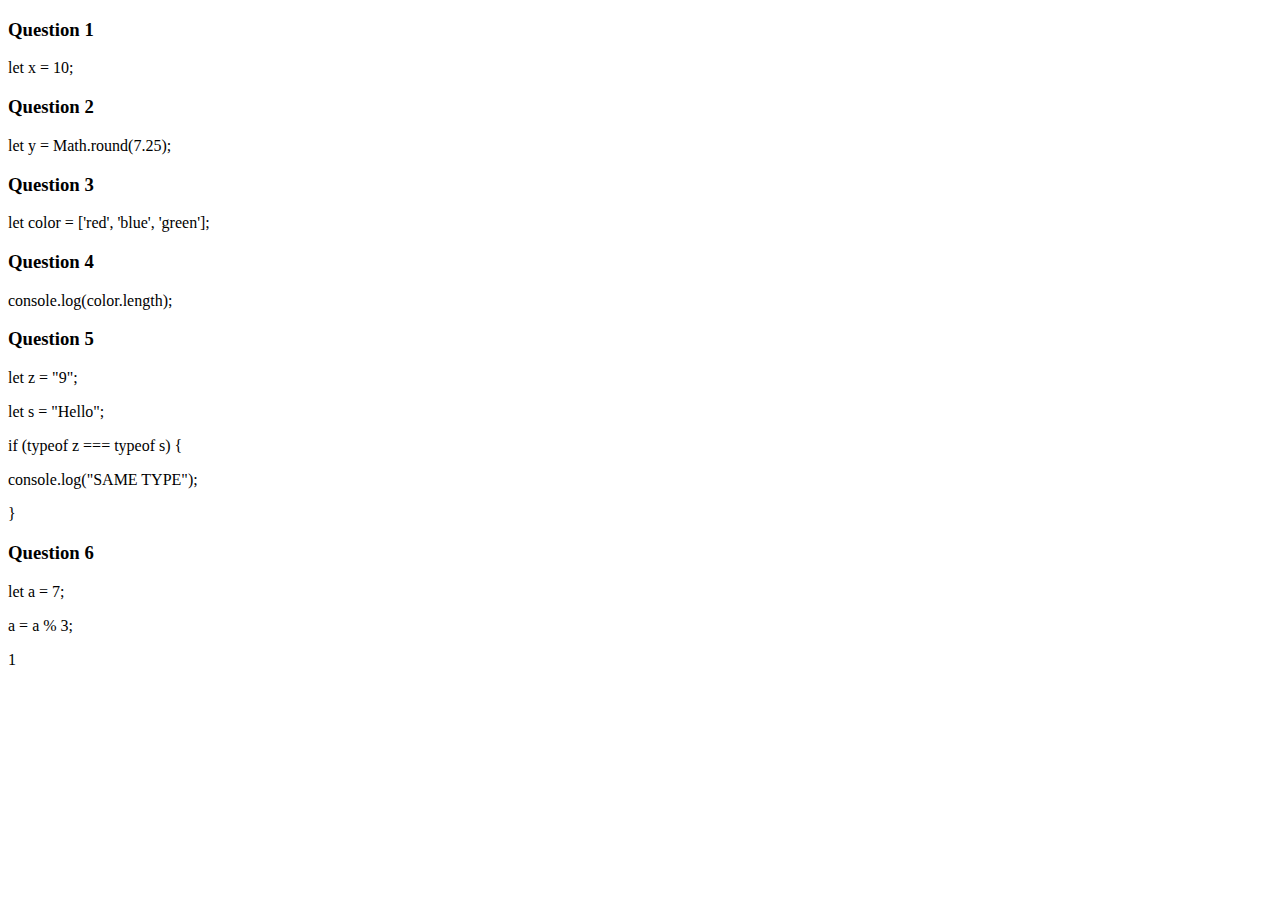
<file: week1/index.html>
<!DOCTYPE html>
<html>
    
    <head>
        <meta charset="utf-8">
        <title>JavaScript Week1</title>
        
        <script src= "JavaScript.js"></script>
    </head>
    <body>
    <h3>Question 1</h3>
      <p>let x = 10;</p>
        
    <h3>Question 2</h3>
        <p>let y = Math.round(7.25);</p>
    <h3>Question 3</h3>
        <p>let color = ['red', 'blue', 'green'];</p>
    <h3>Question 4</h3>
        <p>console.log(color.length);</p>
    <h3>Question 5</h3>
        <p>let z = "9";</p>
        <P>let s = "Hello";</P>
        <P>if (typeof z === typeof s) {</P>
        <P>console.log("SAME TYPE");</P>
        <P>}</P>
    <h3>Question 6</h3>
        <P>let a = 7;</P>
        <P>a = a % 3;</P>
        <p>1</p>
        
    
    </body>
</html>
</file>
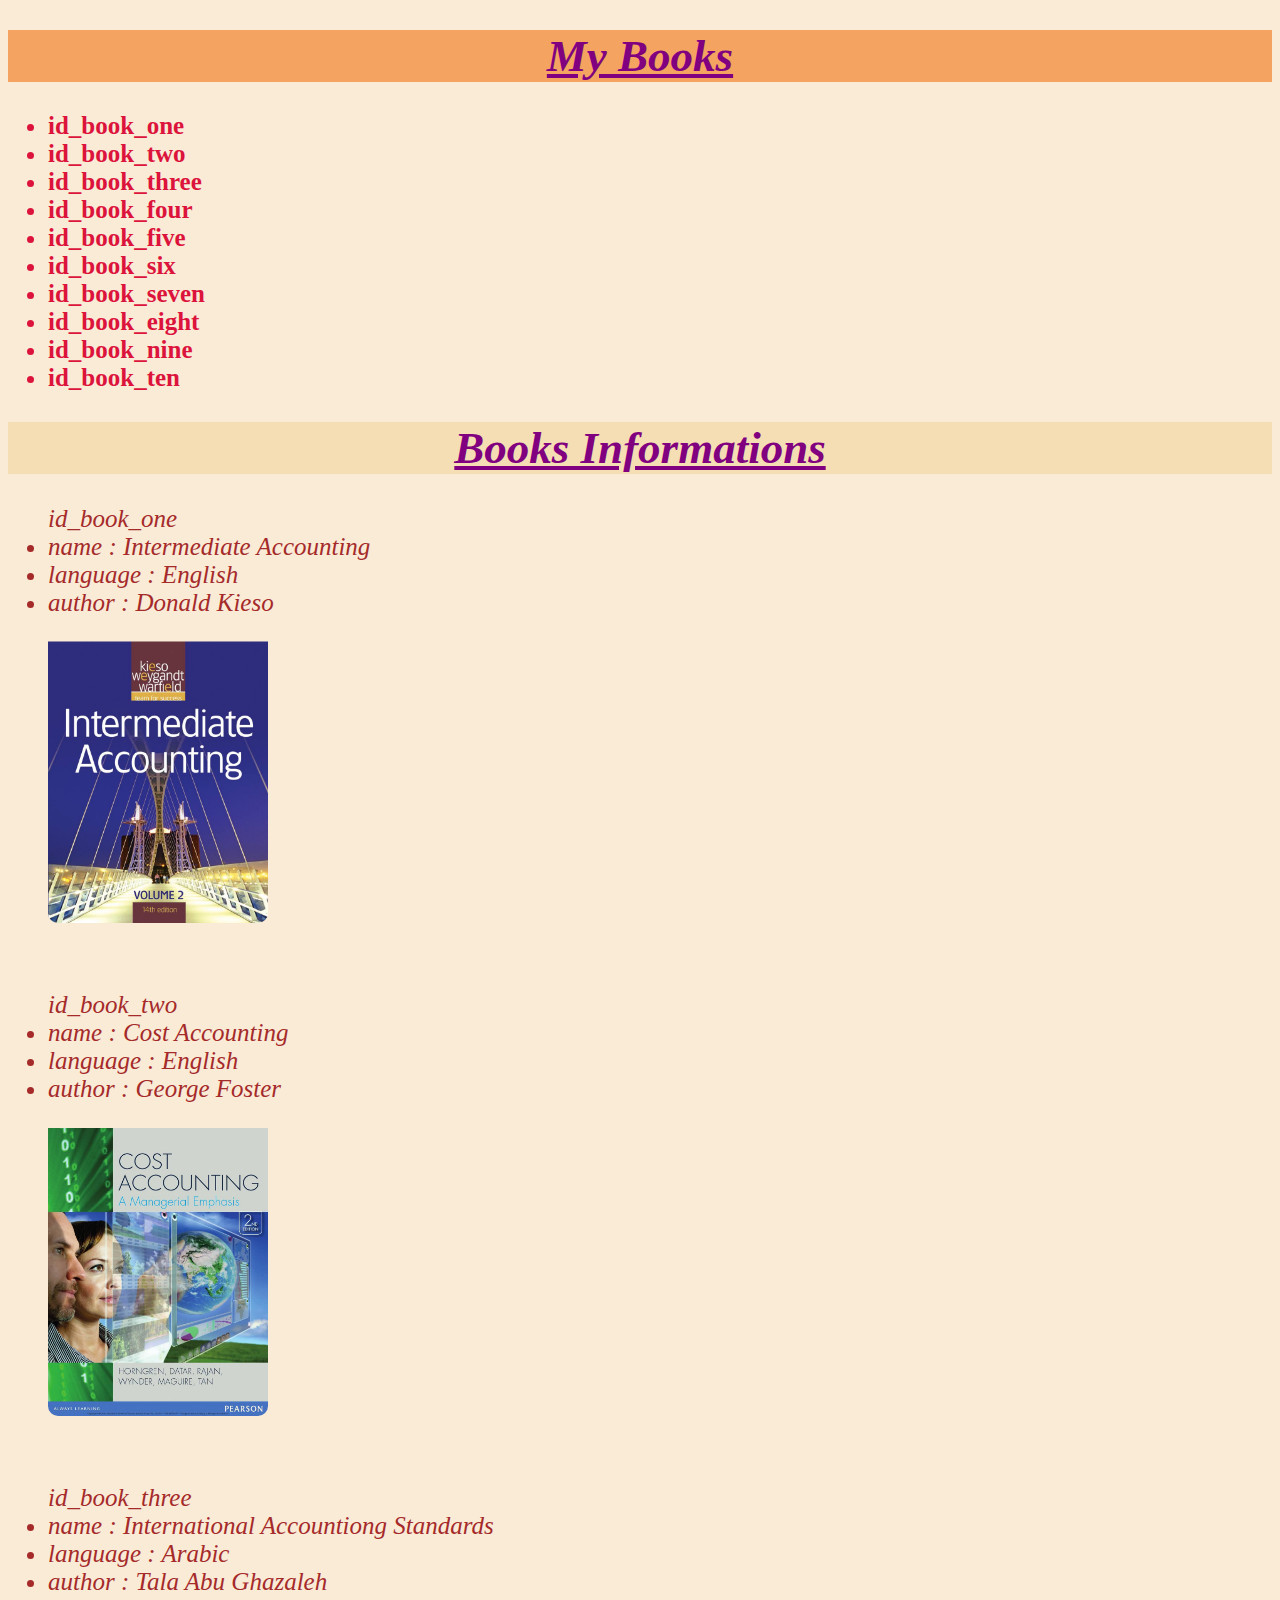
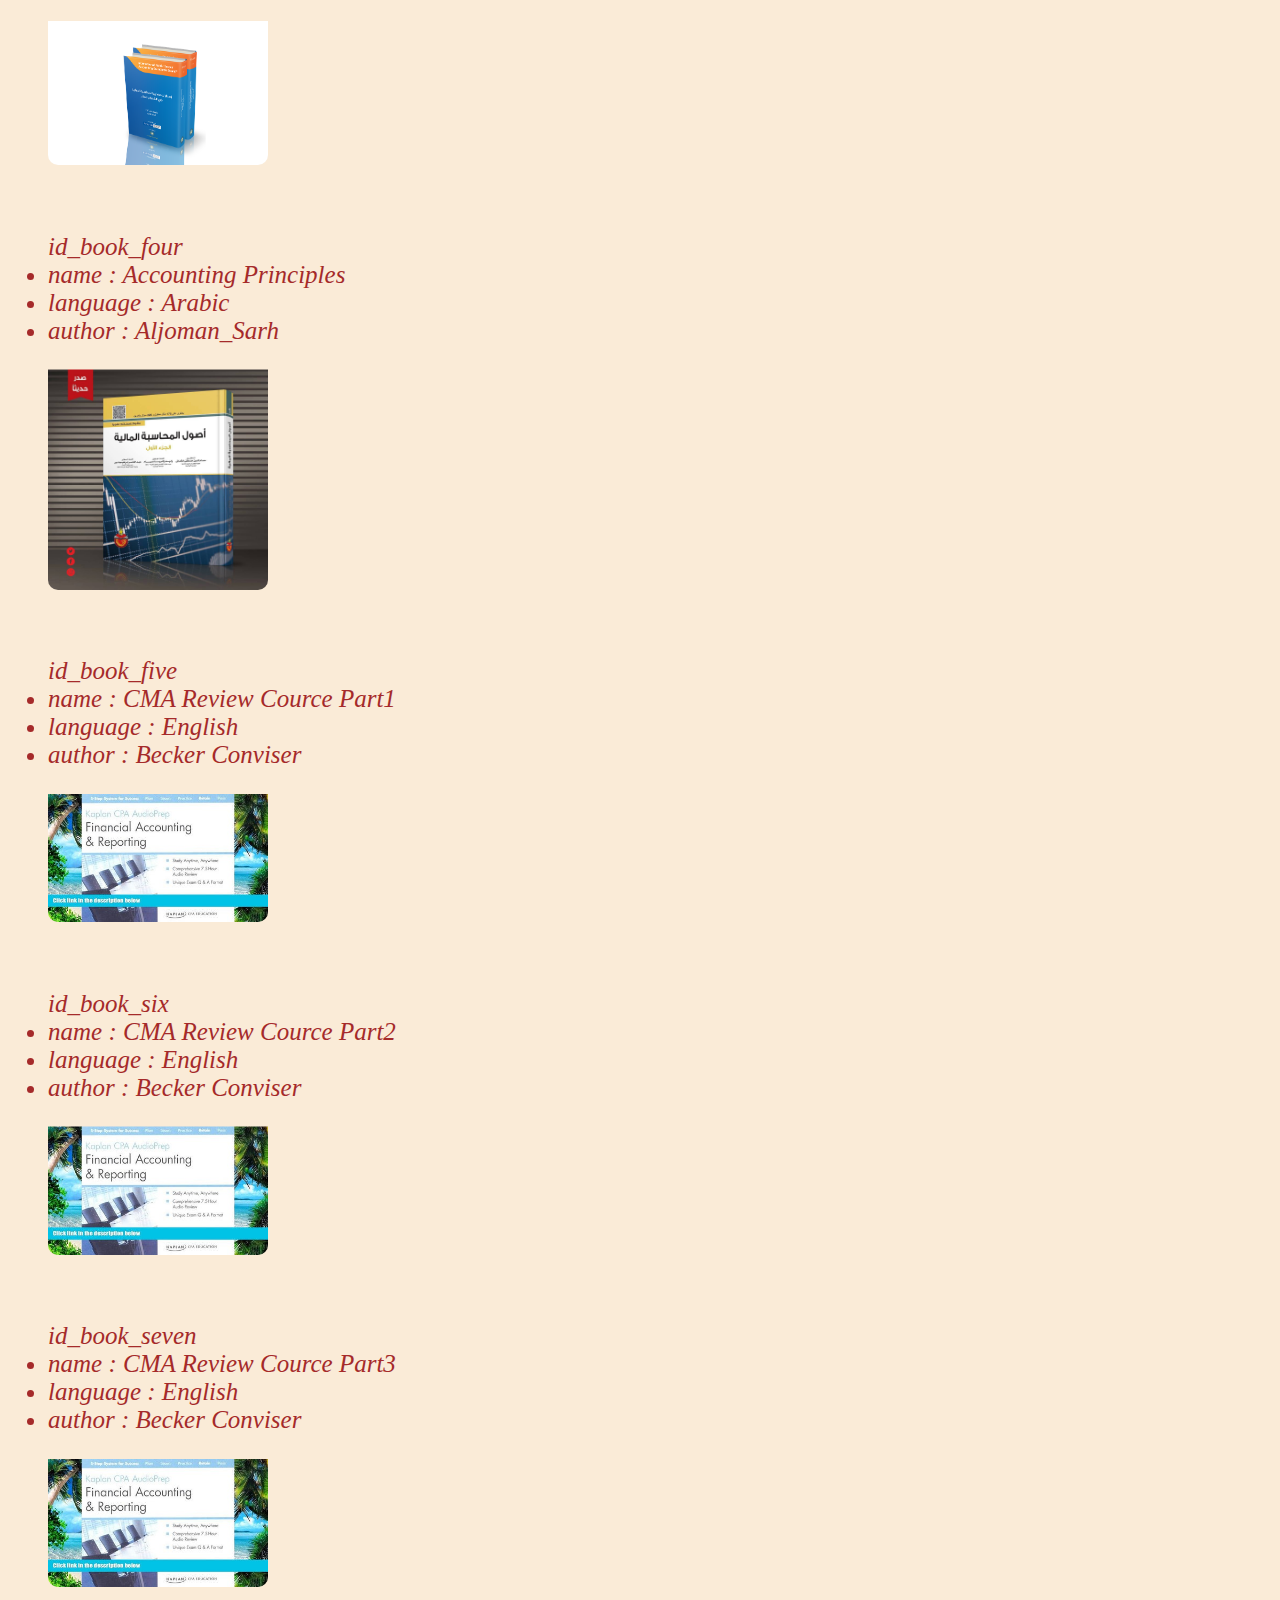
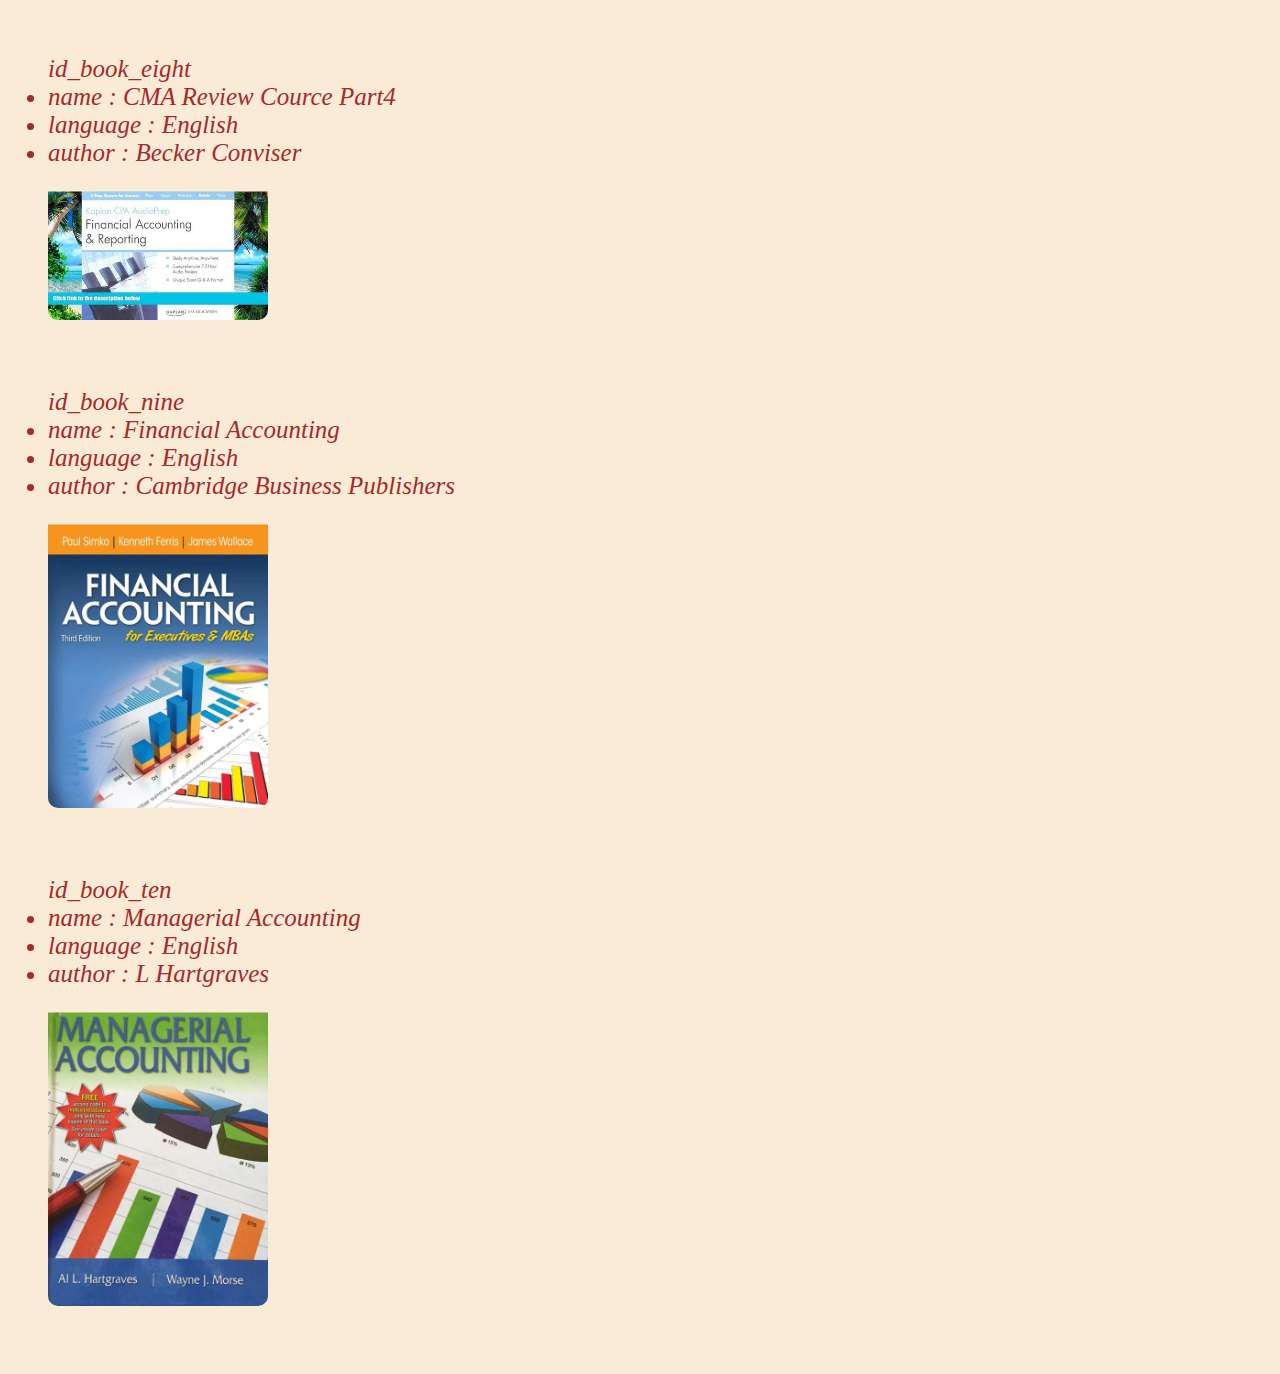
<file: week3/index.html>
<!DOCTYPE html>
<html>
    
    <head>
        <title>My Favourite Books</title>
        <meta charset="utf-8">
        <link rel="stylesheet" href="style.css">
     
    </head>
    <body>
        <div id ="container"> </div>
        
    
       <script src= "books.js"></script>
    </body>
</html>
</file>
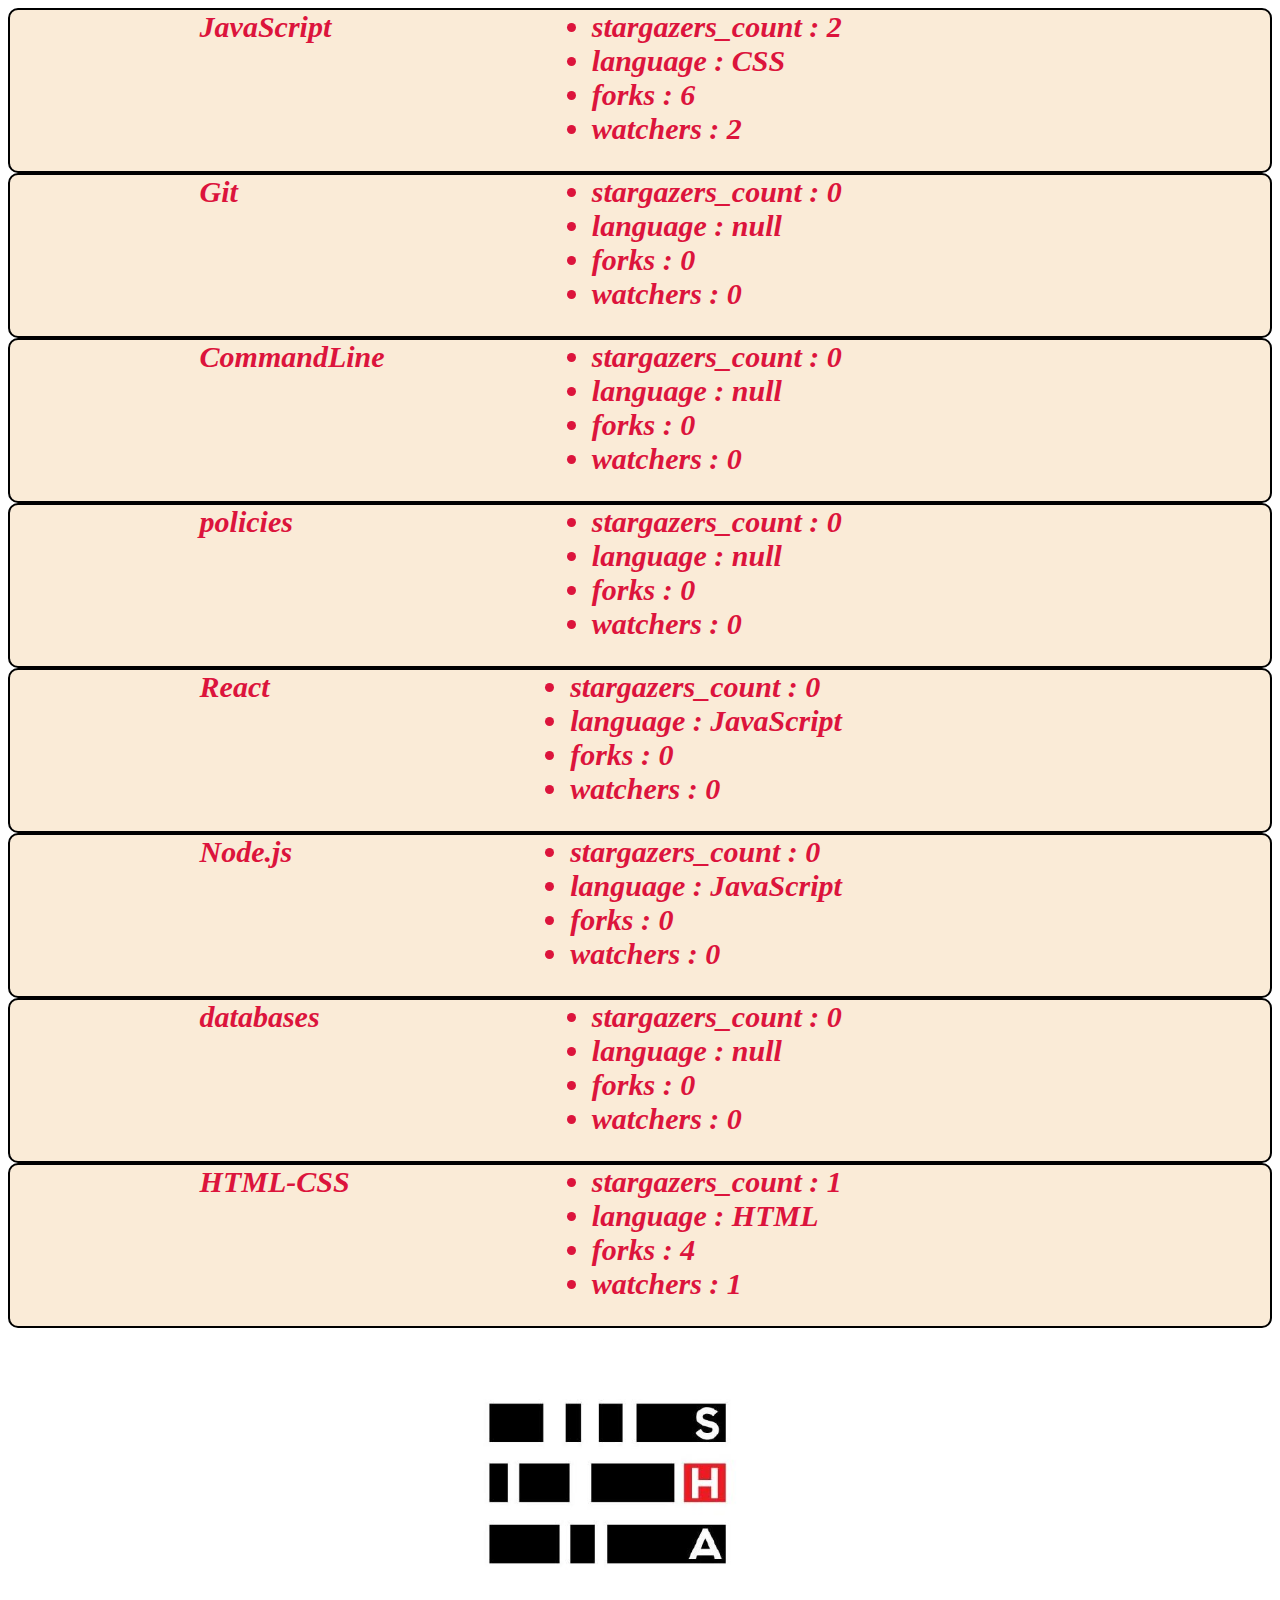
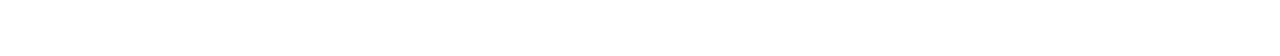
<file: week4/index.html>
<!DOCTYPE html>
<html>
    
    <head>
        <title>Homework Week4</title>
        <meta charset="utf-8">
        <link rel="stylesheet" href="css/style.css">
     
    </head>
    <body>
       <div id ="container"> </div>
       
       <script src= "javascript/main.js"></script>
    </body>
</html>
</file>
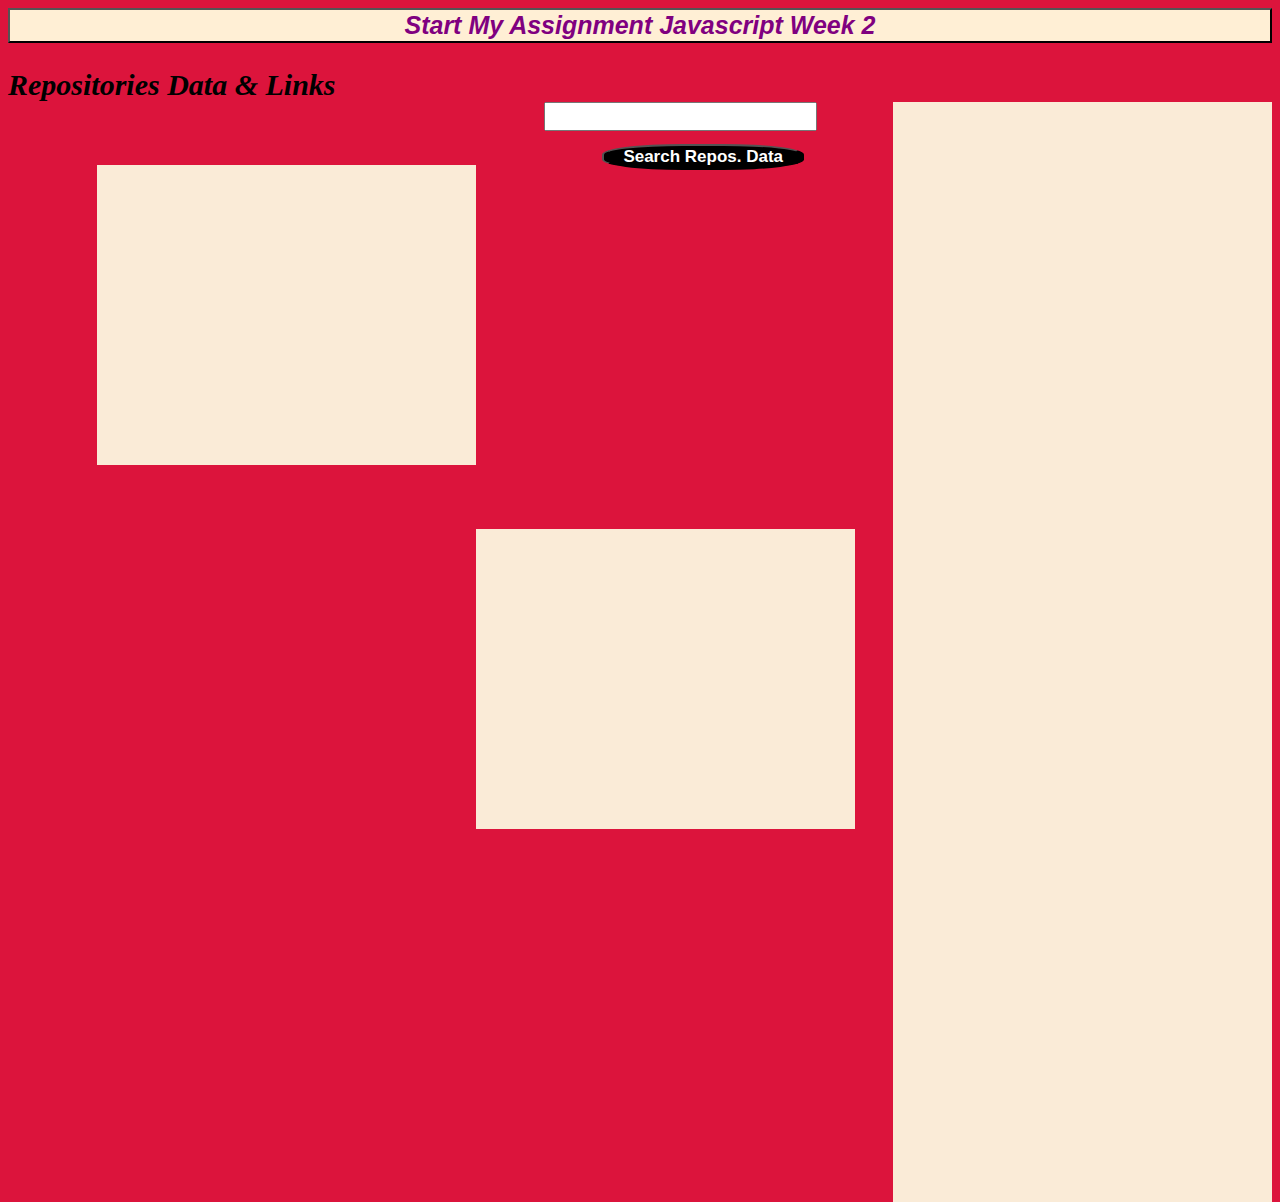
<file: week5/index.html>
<!DOCTYPE html>
<html>
    
    <head>
        <title>Homework Week5</title>
        <meta charset="utf-8">
        <link rel="stylesheet" href="css/style.css">
     
    </head>
    <body>
        
       <div id ="container"> </div>
        
       <button class="zar">Start My Assignment Javascript Week 2</button>
        
        
       <div id="myDiv">
           Repositories Data & Links
           </br>
           <div id ="main"></div>
        </div>
        
        <div id ="second" class="second2"></div>
        
        <div id ="zar3">        
            <input type="text" id="myBox" />
            <button id= "info1" class= "info2">Search Repos. Data</button>         
        </div>
         <div id ="contrib" class= "other"></div>
        <div id = "avatar"></div>
        
      
       
       <script src= "javascript/main.js"></script>
    </body>
</html>
</file>
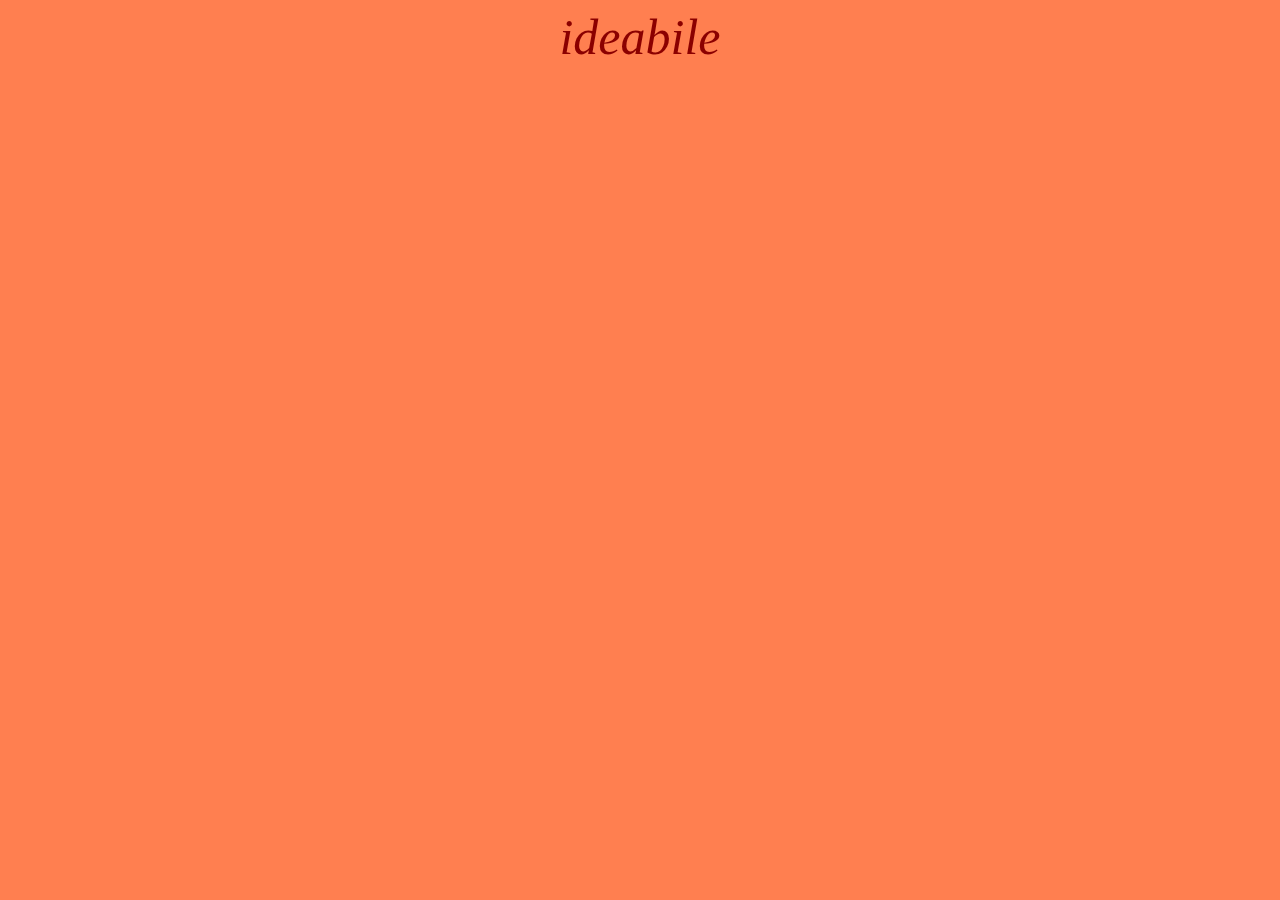
<file: week8/index.html>
<head>
        <title>Homework Week8</title>
        <meta charset="utf-8">
        <link rel="stylesheet" href="css/style.css">
     
    </head>
    <body>
        
       <div id ="container">
        <h1>ideabile</h1>
        </div>
        
    
      
       
       <script src= "javascript/main.js"></script>
    </body>
</html>
</file>
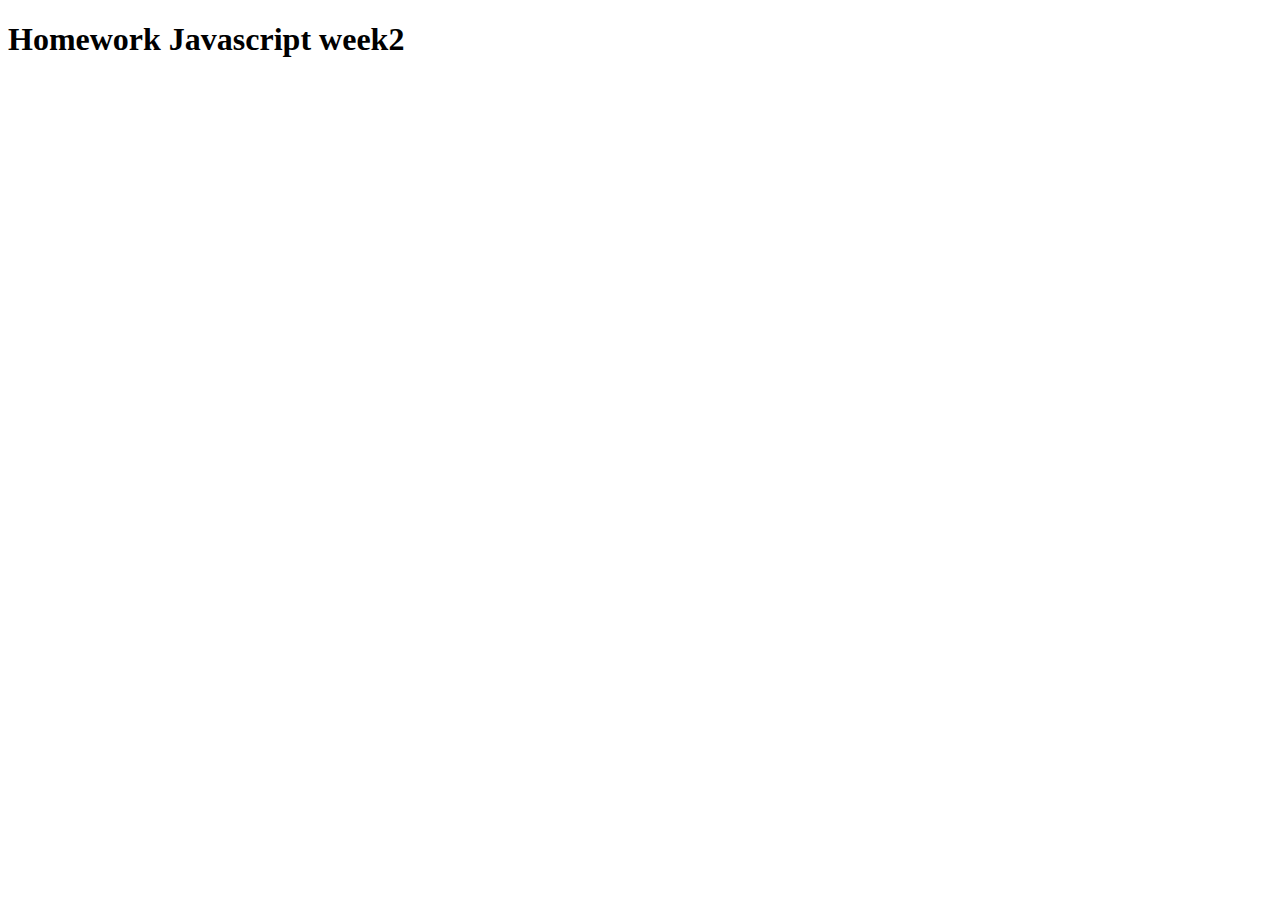
<file: week2/week2/index.html>
<!DOCTYPE html>
<html>
    
    <head>
        <meta charset="utf-8">
        <title>JavaScript Week2</title>
        
        <script src= "javascript.js"></script>
    </head>
    <body>
      <h1>Homework Javascript week2</h1>  
     
    </body>
</html>
</file>
<file: week3/style.css>
body {
    background-color: #FAEBD7;
    
}

.address {
    font-style: italic;
    text-align: center;
    font-size: 45px;
    text-decoration: underline;
    background: #F4A460;
    color: purple;
   
 }  
.number {
    font-size: 25px;
    text-align: justify;
    font-weight: bold;
    color: crimson; 

}
.info {
    font-style: italic;
    text-align: center;
    font-size: 45px;
    text-decoration: underline;
    background: #F5DEB3;
    color: purple;
}
.cover { 
    font-size: 25px;
    text-align: justify;
    font-style: italic;
    font-weight: 200;
    color: brown;
}
.photo { 
    width: 18%;
    margin-bottom: 3%;
    border-radius: 10px;
    padding-top: 2%;
    
}
</file>
<file: week4/css/style.css>
.repository {
    overflow: auto;
    padding-left: 15%;
    font-size: 30px;
    border: solid 2px black;
    border-radius: 10px;
    font-weight: bold;
    font-style: italic;
    background-color: antiquewhite;
    color: crimson;
}

.repo-info {
    float: right;
    margin: 0;
    padding-right: 40%;
    margin-bottom: 25px;
    font-weight: bold;
    font-style: italic;
}

.photo {
    width: 25%;
    padding-left: 35%;
}
</file>
<file: week5/css/style.css>
body {
    background-color: crimson;
    
}
.zar {
    float: left;
    margin-bottom: 2%;
    width: 100%;
    font-size: 25px;
    font-style: italic;
    background-color: papayawhip;
    color: purple;
    font-weight: bold;
    
    
}

#myDiv {
    font-size: 30px;
    font-style: italic;
    font-weight: bold;
}



#main {
    display: inline-flex;
    flex-direction: column;
    float: left;
    width: 35%;
    background-color: crimson;
    font-size: 20px;
    text-align: center;
    font-size: 30px;
    font-style: italic;
}

#second {
    width: 30%;
    float: right;
    overflow-y: scroll;
    word-wrap: break-word;
    display: block;
    margin: auto;
    background-color: antiquewhite;
    

}

.second2 {
    font-style: italic;
    height: 1100px;
}

.zar2 {
    font-size: 13px;
    font-family: cursive;
    font-weight: bold;
    margin-bottom: 3%;
    background-color: antiquewhite;
    border-radius: 25%;
}

#txt {
    border-radius: 50%;
    height: 80px;
}



.link {
    font-size: 15px;
    padding-bottom: 5%;
    color: black;
    font-weight: bold;
}

a:hover {
    color: purple;
    text-decoration: underline;
}

.info2 {
    font-size: 17px;
    float: right;
    margin-right: 35%;
    width: 80%;
    border-radius: 40%;
    background-color: black;
    color: white;
    font-weight: bold;
}

#zar3 {
    width: 20%;
    float: right;
    padding-left: 10%;
}

#myBox {
    font-size: 20px;
    margin-bottom: 5%;
    float: right;
    margin-right: 30%;
    
}

#contrib {
   width: 30%;
    float: right;
    overflow-y: scroll;
    word-wrap: break-word;
    display: block;
    margin: auto;
    background-color: antiquewhite;
    margin-right: 3%;
    margin-top: 5%;
    height: 300px;
}

#avatar {
    width: 30%;
    float: right;
    overflow-y: scroll;
    word-wrap: break-word;
    display: block;
    margin: auto;
    background-color: antiquewhite;
    margin-right: 3%;
    margin-top: 5%;
    height: 300px;
}

.other {
    font-size: 20px;
    font-family: cursive;
    font-weight: bold;
    color: crimson;
}

.photo {
    width: 70%;
    padding: 3%;
}
</file>
<file: week8/css/style.css>
body {
    background-color: coral;
}

h1 {
    text-align: center;
    font-size: 50px;
    font-style: italic;
    font-family: fantasy;
    font-weight: 300;
    color: darkred;
}

.info {
    margin-bottom: 2%;
    margin-left: 5%;
    font-size: 22px;
    float: left;
    flex-flow: row-reverse;
    border: 2px red solid;
    width: 25%;
    background-color: burlywood;
}

.name {
    text-align: center;
    font-family: cursive;
    font-weight: bold;
    text-decoration: underline;
    margin-bottom: 4%;
    color: purple;
}

.fork {
    float: left;
    margin-left: 2%;
    color:#800000;
    font-weight: bold;
    font-style: italic;
}

.stars {
    float: right;
    margin-right: 2%;
    color: #800000;
    font-weight: bold;
    font-style: italic;
    
}
</file>
